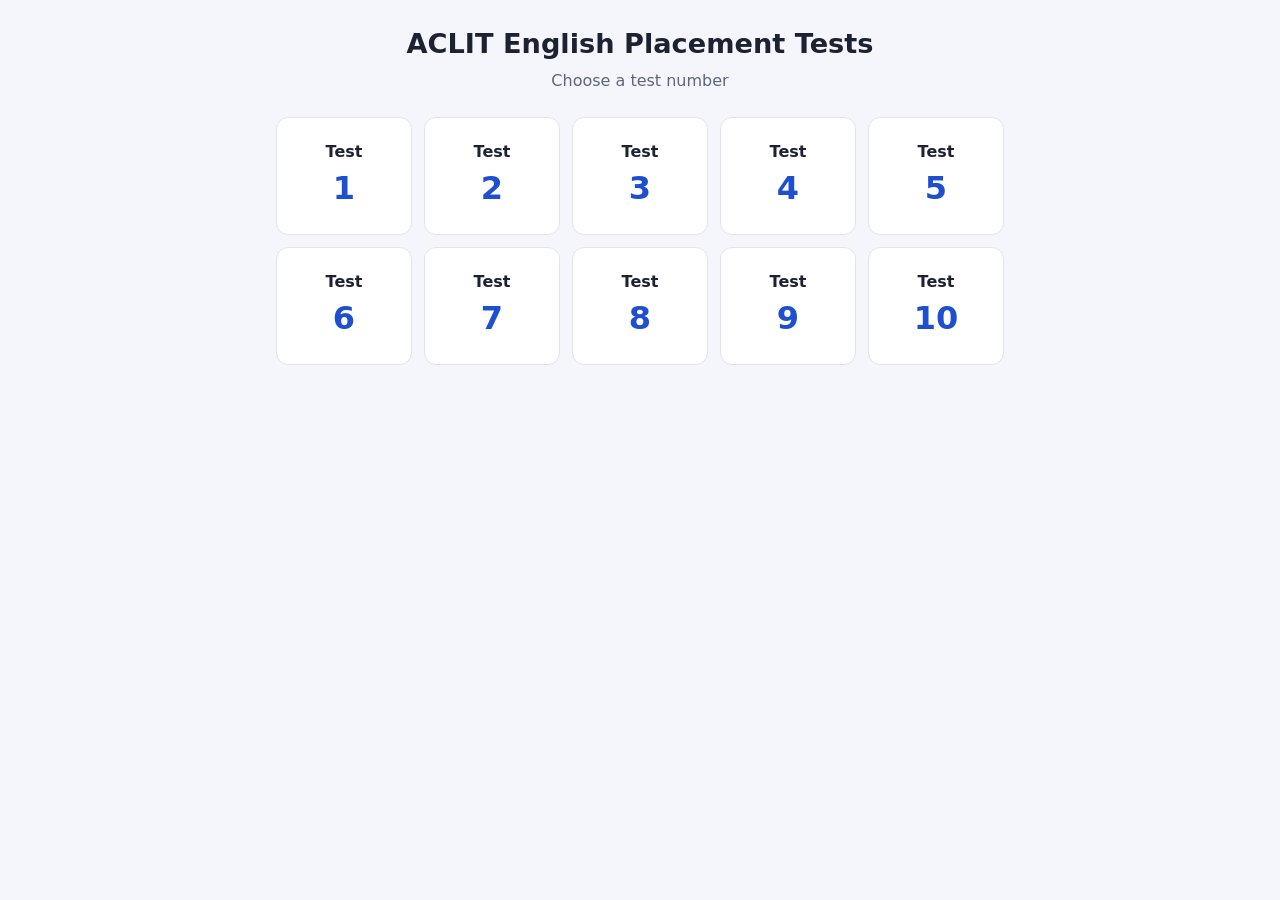
<file: index.html>
<!doctype html>
<html lang="en">
<head>
  <meta charset="utf-8">
  <meta name="viewport" content="width=device-width, initial-scale=1">
  <title>ACLIT Placement Tests</title>
  <link rel="stylesheet" href="assets/style.css">
</head>
<body>
<main>
  <header>
    <h1>ACLIT English Placement Tests</h1>
    <p>Choose a test number</p>
  </header>
  <nav class="links">
    <a href="1/">Test<span>1</span></a>
    <a href="2/">Test<span>2</span></a>
    <a href="3/">Test<span>3</span></a>
    <a href="4/">Test<span>4</span></a>
    <a href="5/">Test<span>5</span></a>
    <a href="6/">Test<span>6</span></a>
    <a href="7/">Test<span>7</span></a>
    <a href="8/">Test<span>8</span></a>
    <a href="9/">Test<span>9</span></a>
    <a href="10/">Test<span>10</span></a>
  </nav>
</main>
</body>
</html>
</file>
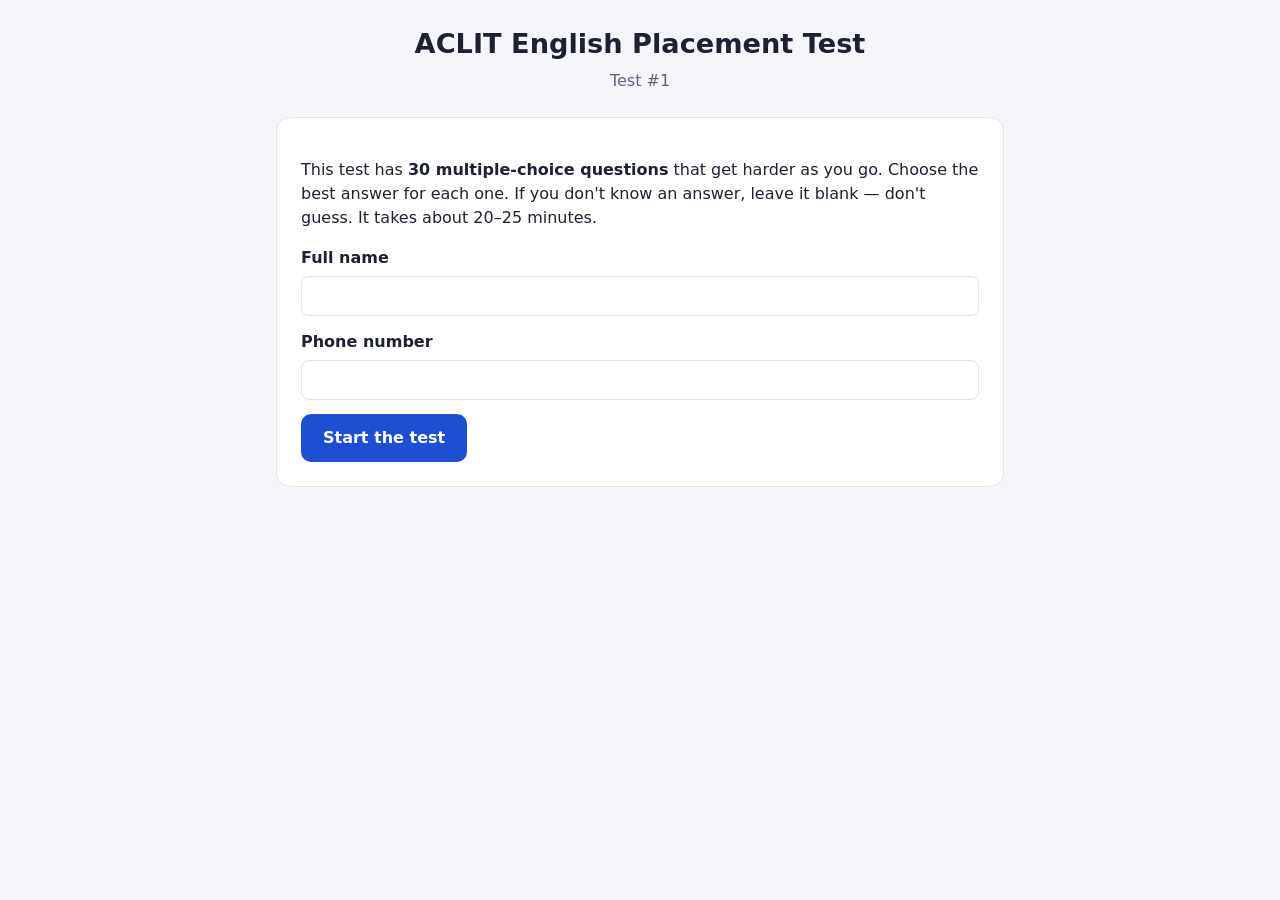
<file: 1/index.html>
<!doctype html>
<html lang="en">
<head>
  <meta charset="utf-8">
  <meta name="viewport" content="width=device-width, initial-scale=1">
  <title>ACLIT Placement Test 1</title>
  <link rel="stylesheet" href="../assets/style.css">
</head>
<body>
<main>
  <header>
    <h1>ACLIT English Placement Test</h1>
    <p>Test #<span id="test-no">1</span></p>
  </header>

  <section id="intro" class="card">
    <p>This test has <strong><span id="q-total"></span> multiple-choice questions</strong> that get harder as you go.
      Choose the best answer for each one. If you don't know an answer, leave it blank — don't guess.
      It takes about 20–25 minutes.</p>
    <form id="start-form">
      <label class="field">Full name
        <input id="student-name" required autocomplete="name">
      </label>
      <label class="field">Phone number
        <input id="student-phone" type="tel" autocomplete="tel">
      </label>
      <button type="submit">Start the test</button>
    </form>
  </section>

  <form id="quiz" hidden>
    <div class="progress">
      Answered <span id="answered">0</span> / 30
      <div class="track"><div id="bar"></div></div>
    </div>
    <div id="questions"></div>
    <button type="submit">Submit answers</button>
  </form>

  <section id="result" class="card result" hidden>
    <p>Your level</p>
    <p class="result-level" id="r-level"></p>
    <p id="r-level-name"></p>
    <dl>
      <dt>Name</dt><dd id="r-name"></dd>
      <dt>Score</dt><dd id="r-score"></dd>
      <dt>Test</dt><dd>#<span id="r-test"></span></dd>
      <dt>Date</dt><dd id="r-date"></dd>
    </dl>
    <p>Please send this result to ACLIT so we can place you in the right class.</p>
    <div class="actions">
      <a id="whatsapp" class="btn" target="_blank" rel="noopener">Send on WhatsApp</a>
      <button id="print" type="button" class="btn secondary">Print / Save PDF</button>
    </div>
  </section>
</main>
<script>window.TEST_NUMBER = 1;</script>
<script src="../assets/questions.js"></script>
<script src="../assets/test.js"></script>
</body>
</html>
</file>
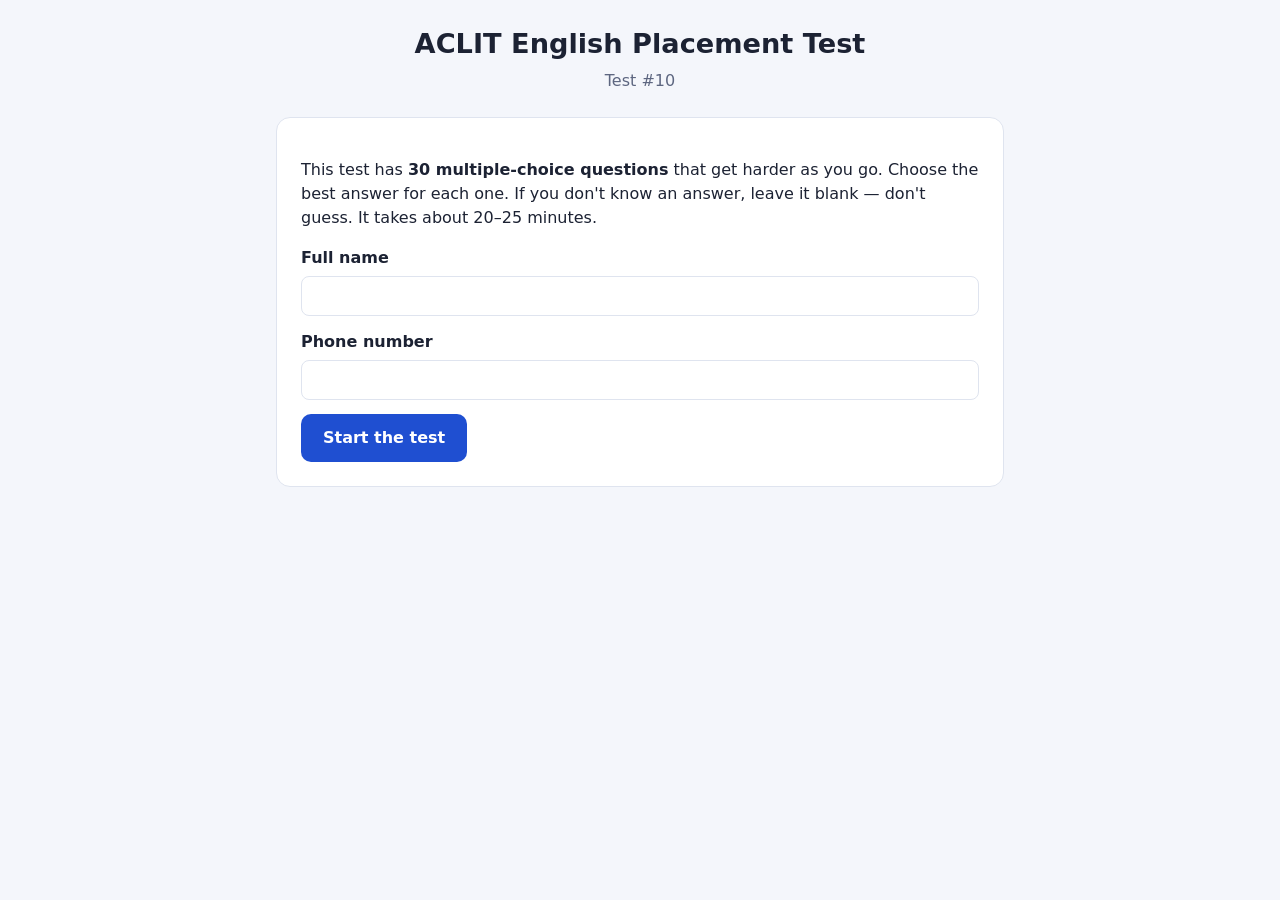
<file: 10/index.html>
<!doctype html>
<html lang="en">
<head>
  <meta charset="utf-8">
  <meta name="viewport" content="width=device-width, initial-scale=1">
  <title>ACLIT Placement Test 10</title>
  <link rel="stylesheet" href="../assets/style.css">
</head>
<body>
<main>
  <header>
    <h1>ACLIT English Placement Test</h1>
    <p>Test #<span id="test-no">10</span></p>
  </header>

  <section id="intro" class="card">
    <p>This test has <strong><span id="q-total"></span> multiple-choice questions</strong> that get harder as you go.
      Choose the best answer for each one. If you don't know an answer, leave it blank — don't guess.
      It takes about 20–25 minutes.</p>
    <form id="start-form">
      <label class="field">Full name
        <input id="student-name" required autocomplete="name">
      </label>
      <label class="field">Phone number
        <input id="student-phone" type="tel" autocomplete="tel">
      </label>
      <button type="submit">Start the test</button>
    </form>
  </section>

  <form id="quiz" hidden>
    <div class="progress">
      Answered <span id="answered">0</span> / 30
      <div class="track"><div id="bar"></div></div>
    </div>
    <div id="questions"></div>
    <button type="submit">Submit answers</button>
  </form>

  <section id="result" class="card result" hidden>
    <p>Your level</p>
    <p class="result-level" id="r-level"></p>
    <p id="r-level-name"></p>
    <dl>
      <dt>Name</dt><dd id="r-name"></dd>
      <dt>Score</dt><dd id="r-score"></dd>
      <dt>Test</dt><dd>#<span id="r-test"></span></dd>
      <dt>Date</dt><dd id="r-date"></dd>
    </dl>
    <p>Please send this result to ACLIT so we can place you in the right class.</p>
    <div class="actions">
      <a id="whatsapp" class="btn" target="_blank" rel="noopener">Send on WhatsApp</a>
      <button id="print" type="button" class="btn secondary">Print / Save PDF</button>
    </div>
  </section>
</main>
<script>window.TEST_NUMBER = 10;</script>
<script src="../assets/questions.js"></script>
<script src="../assets/test.js"></script>
</body>
</html>
</file>
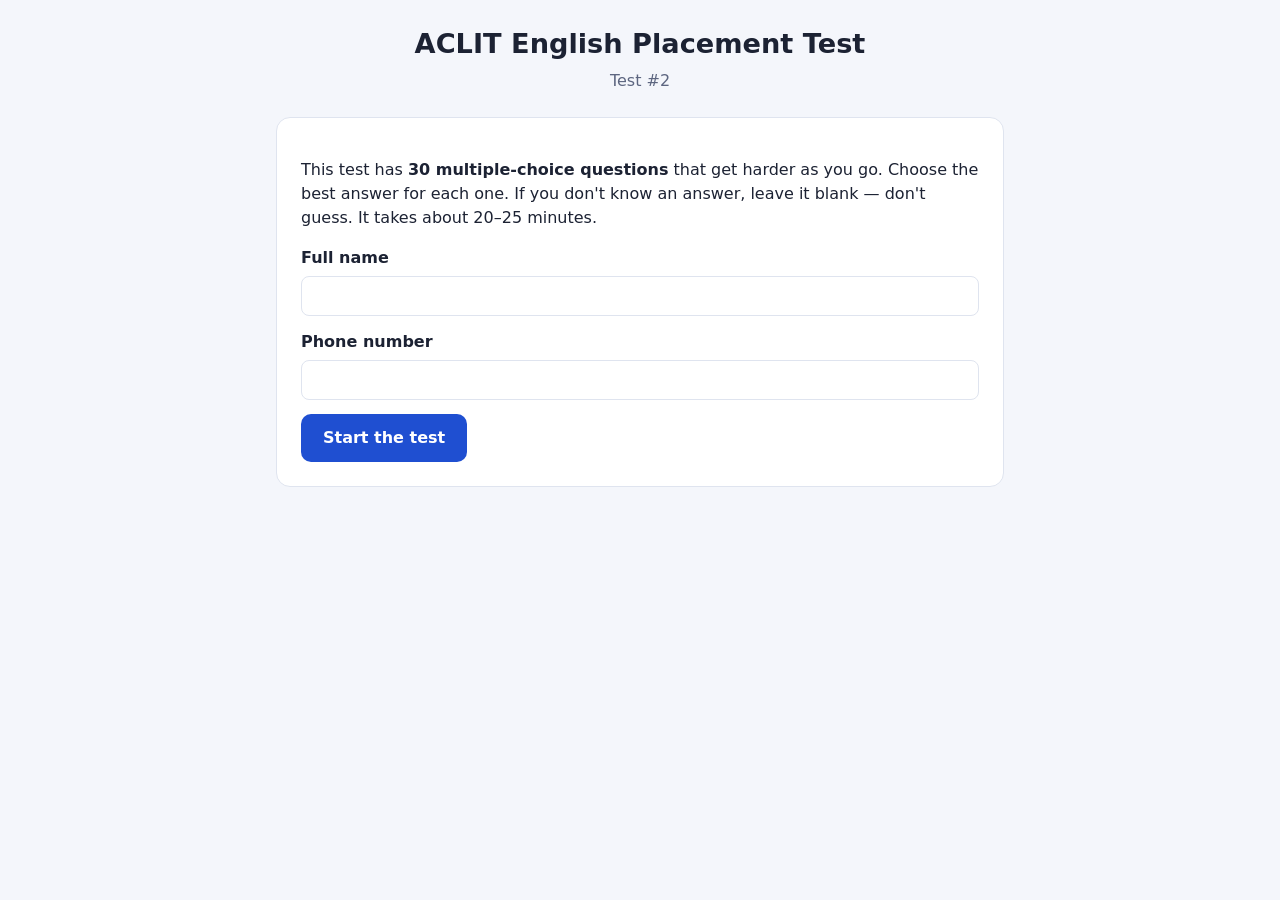
<file: 2/index.html>
<!doctype html>
<html lang="en">
<head>
  <meta charset="utf-8">
  <meta name="viewport" content="width=device-width, initial-scale=1">
  <title>ACLIT Placement Test 2</title>
  <link rel="stylesheet" href="../assets/style.css">
</head>
<body>
<main>
  <header>
    <h1>ACLIT English Placement Test</h1>
    <p>Test #<span id="test-no">2</span></p>
  </header>

  <section id="intro" class="card">
    <p>This test has <strong><span id="q-total"></span> multiple-choice questions</strong> that get harder as you go.
      Choose the best answer for each one. If you don't know an answer, leave it blank — don't guess.
      It takes about 20–25 minutes.</p>
    <form id="start-form">
      <label class="field">Full name
        <input id="student-name" required autocomplete="name">
      </label>
      <label class="field">Phone number
        <input id="student-phone" type="tel" autocomplete="tel">
      </label>
      <button type="submit">Start the test</button>
    </form>
  </section>

  <form id="quiz" hidden>
    <div class="progress">
      Answered <span id="answered">0</span> / 30
      <div class="track"><div id="bar"></div></div>
    </div>
    <div id="questions"></div>
    <button type="submit">Submit answers</button>
  </form>

  <section id="result" class="card result" hidden>
    <p>Your level</p>
    <p class="result-level" id="r-level"></p>
    <p id="r-level-name"></p>
    <dl>
      <dt>Name</dt><dd id="r-name"></dd>
      <dt>Score</dt><dd id="r-score"></dd>
      <dt>Test</dt><dd>#<span id="r-test"></span></dd>
      <dt>Date</dt><dd id="r-date"></dd>
    </dl>
    <p>Please send this result to ACLIT so we can place you in the right class.</p>
    <div class="actions">
      <a id="whatsapp" class="btn" target="_blank" rel="noopener">Send on WhatsApp</a>
      <button id="print" type="button" class="btn secondary">Print / Save PDF</button>
    </div>
  </section>
</main>
<script>window.TEST_NUMBER = 2;</script>
<script src="../assets/questions.js"></script>
<script src="../assets/test.js"></script>
</body>
</html>
</file>
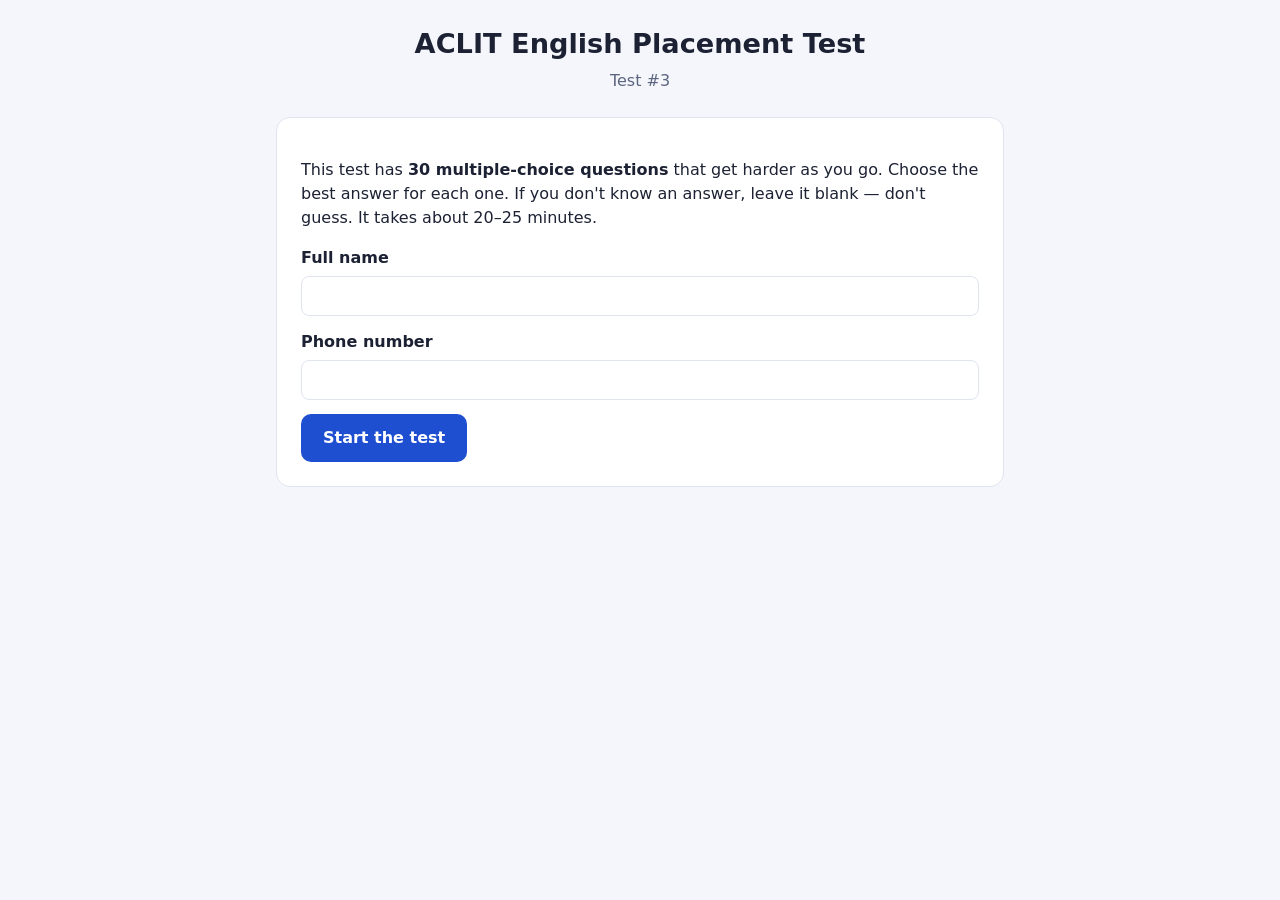
<file: 3/index.html>
<!doctype html>
<html lang="en">
<head>
  <meta charset="utf-8">
  <meta name="viewport" content="width=device-width, initial-scale=1">
  <title>ACLIT Placement Test 3</title>
  <link rel="stylesheet" href="../assets/style.css">
</head>
<body>
<main>
  <header>
    <h1>ACLIT English Placement Test</h1>
    <p>Test #<span id="test-no">3</span></p>
  </header>

  <section id="intro" class="card">
    <p>This test has <strong><span id="q-total"></span> multiple-choice questions</strong> that get harder as you go.
      Choose the best answer for each one. If you don't know an answer, leave it blank — don't guess.
      It takes about 20–25 minutes.</p>
    <form id="start-form">
      <label class="field">Full name
        <input id="student-name" required autocomplete="name">
      </label>
      <label class="field">Phone number
        <input id="student-phone" type="tel" autocomplete="tel">
      </label>
      <button type="submit">Start the test</button>
    </form>
  </section>

  <form id="quiz" hidden>
    <div class="progress">
      Answered <span id="answered">0</span> / 30
      <div class="track"><div id="bar"></div></div>
    </div>
    <div id="questions"></div>
    <button type="submit">Submit answers</button>
  </form>

  <section id="result" class="card result" hidden>
    <p>Your level</p>
    <p class="result-level" id="r-level"></p>
    <p id="r-level-name"></p>
    <dl>
      <dt>Name</dt><dd id="r-name"></dd>
      <dt>Score</dt><dd id="r-score"></dd>
      <dt>Test</dt><dd>#<span id="r-test"></span></dd>
      <dt>Date</dt><dd id="r-date"></dd>
    </dl>
    <p>Please send this result to ACLIT so we can place you in the right class.</p>
    <div class="actions">
      <a id="whatsapp" class="btn" target="_blank" rel="noopener">Send on WhatsApp</a>
      <button id="print" type="button" class="btn secondary">Print / Save PDF</button>
    </div>
  </section>
</main>
<script>window.TEST_NUMBER = 3;</script>
<script src="../assets/questions.js"></script>
<script src="../assets/test.js"></script>
</body>
</html>
</file>
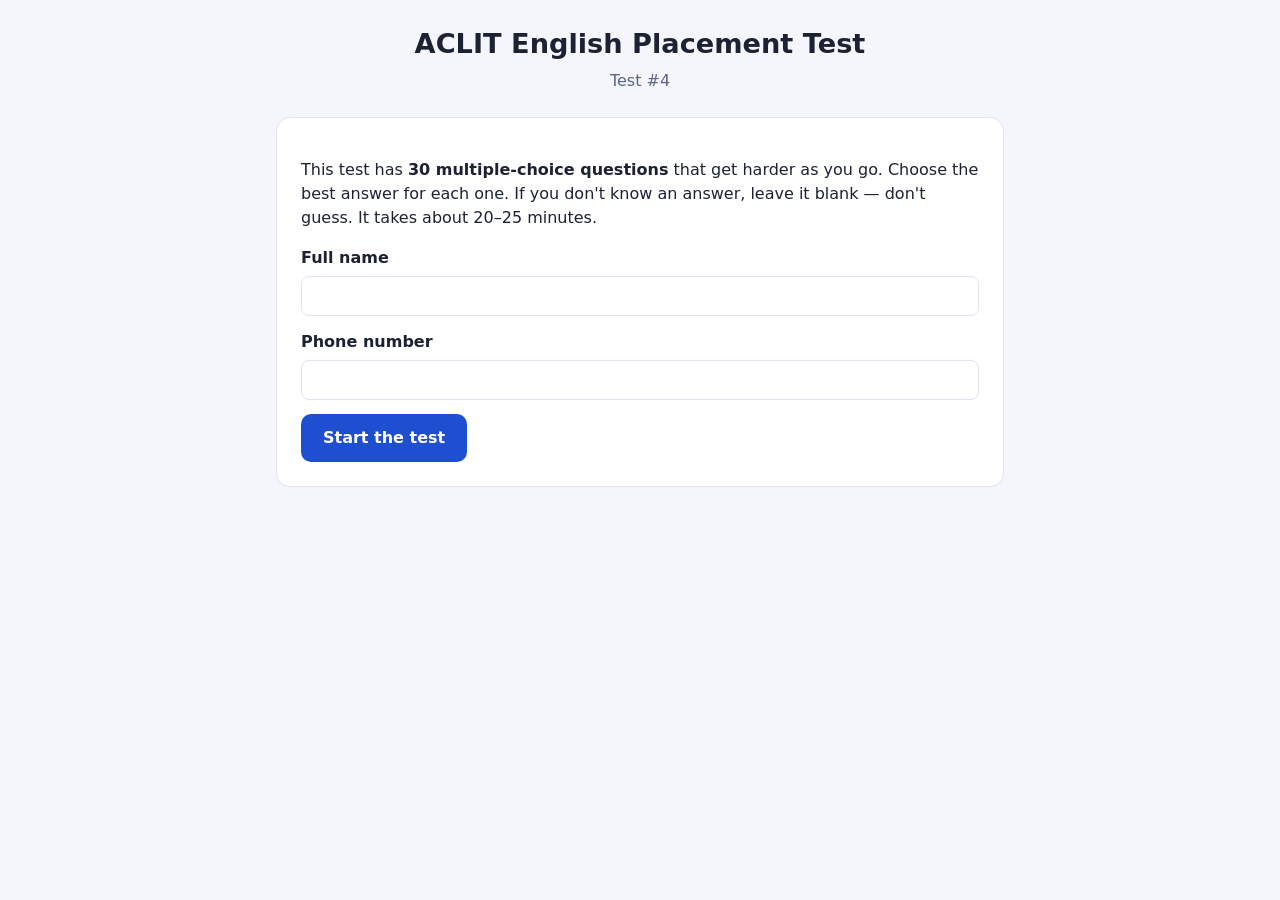
<file: 4/index.html>
<!doctype html>
<html lang="en">
<head>
  <meta charset="utf-8">
  <meta name="viewport" content="width=device-width, initial-scale=1">
  <title>ACLIT Placement Test 4</title>
  <link rel="stylesheet" href="../assets/style.css">
</head>
<body>
<main>
  <header>
    <h1>ACLIT English Placement Test</h1>
    <p>Test #<span id="test-no">4</span></p>
  </header>

  <section id="intro" class="card">
    <p>This test has <strong><span id="q-total"></span> multiple-choice questions</strong> that get harder as you go.
      Choose the best answer for each one. If you don't know an answer, leave it blank — don't guess.
      It takes about 20–25 minutes.</p>
    <form id="start-form">
      <label class="field">Full name
        <input id="student-name" required autocomplete="name">
      </label>
      <label class="field">Phone number
        <input id="student-phone" type="tel" autocomplete="tel">
      </label>
      <button type="submit">Start the test</button>
    </form>
  </section>

  <form id="quiz" hidden>
    <div class="progress">
      Answered <span id="answered">0</span> / 30
      <div class="track"><div id="bar"></div></div>
    </div>
    <div id="questions"></div>
    <button type="submit">Submit answers</button>
  </form>

  <section id="result" class="card result" hidden>
    <p>Your level</p>
    <p class="result-level" id="r-level"></p>
    <p id="r-level-name"></p>
    <dl>
      <dt>Name</dt><dd id="r-name"></dd>
      <dt>Score</dt><dd id="r-score"></dd>
      <dt>Test</dt><dd>#<span id="r-test"></span></dd>
      <dt>Date</dt><dd id="r-date"></dd>
    </dl>
    <p>Please send this result to ACLIT so we can place you in the right class.</p>
    <div class="actions">
      <a id="whatsapp" class="btn" target="_blank" rel="noopener">Send on WhatsApp</a>
      <button id="print" type="button" class="btn secondary">Print / Save PDF</button>
    </div>
  </section>
</main>
<script>window.TEST_NUMBER = 4;</script>
<script src="../assets/questions.js"></script>
<script src="../assets/test.js"></script>
</body>
</html>
</file>
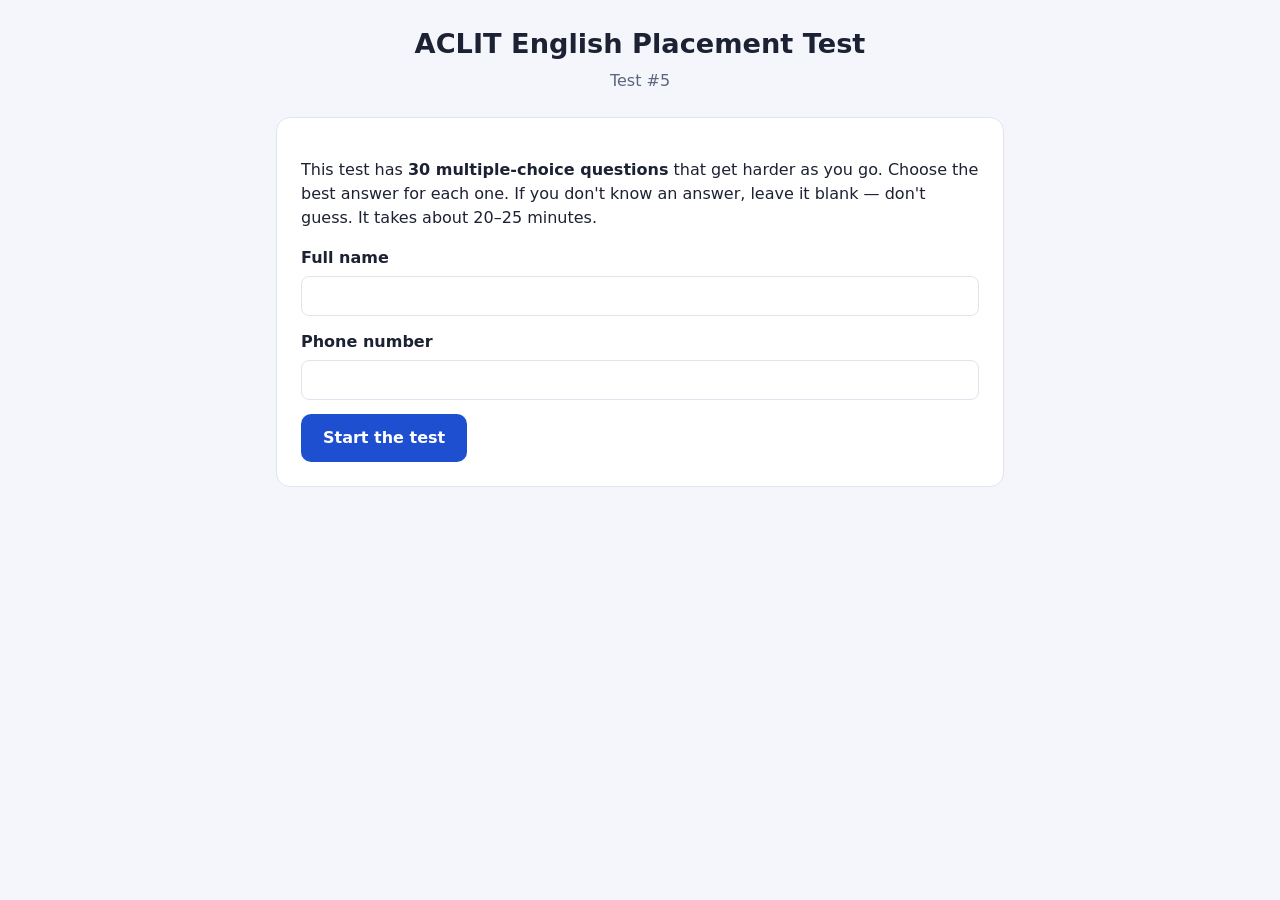
<file: 5/index.html>
<!doctype html>
<html lang="en">
<head>
  <meta charset="utf-8">
  <meta name="viewport" content="width=device-width, initial-scale=1">
  <title>ACLIT Placement Test 5</title>
  <link rel="stylesheet" href="../assets/style.css">
</head>
<body>
<main>
  <header>
    <h1>ACLIT English Placement Test</h1>
    <p>Test #<span id="test-no">5</span></p>
  </header>

  <section id="intro" class="card">
    <p>This test has <strong><span id="q-total"></span> multiple-choice questions</strong> that get harder as you go.
      Choose the best answer for each one. If you don't know an answer, leave it blank — don't guess.
      It takes about 20–25 minutes.</p>
    <form id="start-form">
      <label class="field">Full name
        <input id="student-name" required autocomplete="name">
      </label>
      <label class="field">Phone number
        <input id="student-phone" type="tel" autocomplete="tel">
      </label>
      <button type="submit">Start the test</button>
    </form>
  </section>

  <form id="quiz" hidden>
    <div class="progress">
      Answered <span id="answered">0</span> / 30
      <div class="track"><div id="bar"></div></div>
    </div>
    <div id="questions"></div>
    <button type="submit">Submit answers</button>
  </form>

  <section id="result" class="card result" hidden>
    <p>Your level</p>
    <p class="result-level" id="r-level"></p>
    <p id="r-level-name"></p>
    <dl>
      <dt>Name</dt><dd id="r-name"></dd>
      <dt>Score</dt><dd id="r-score"></dd>
      <dt>Test</dt><dd>#<span id="r-test"></span></dd>
      <dt>Date</dt><dd id="r-date"></dd>
    </dl>
    <p>Please send this result to ACLIT so we can place you in the right class.</p>
    <div class="actions">
      <a id="whatsapp" class="btn" target="_blank" rel="noopener">Send on WhatsApp</a>
      <button id="print" type="button" class="btn secondary">Print / Save PDF</button>
    </div>
  </section>
</main>
<script>window.TEST_NUMBER = 5;</script>
<script src="../assets/questions.js"></script>
<script src="../assets/test.js"></script>
</body>
</html>
</file>
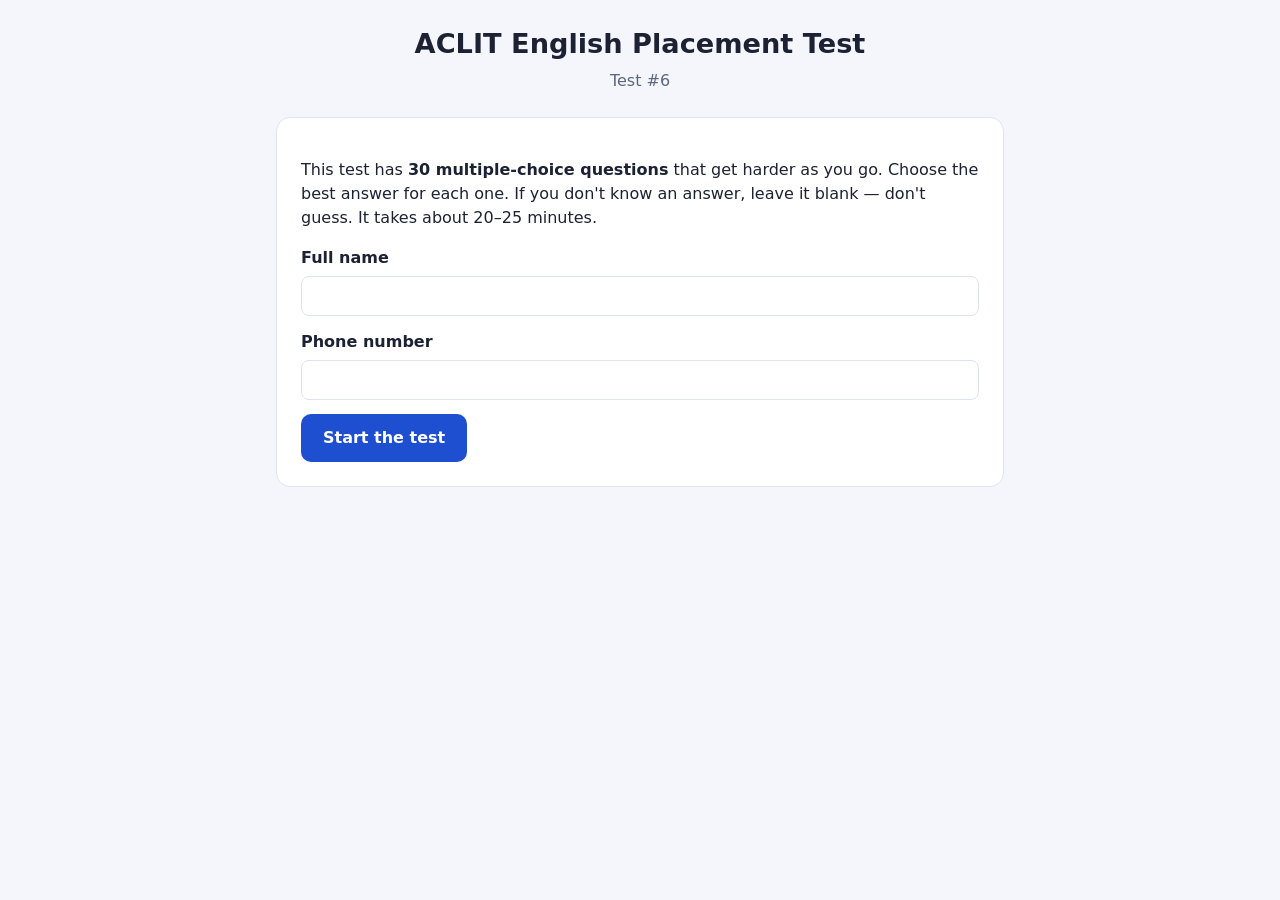
<file: 6/index.html>
<!doctype html>
<html lang="en">
<head>
  <meta charset="utf-8">
  <meta name="viewport" content="width=device-width, initial-scale=1">
  <title>ACLIT Placement Test 6</title>
  <link rel="stylesheet" href="../assets/style.css">
</head>
<body>
<main>
  <header>
    <h1>ACLIT English Placement Test</h1>
    <p>Test #<span id="test-no">6</span></p>
  </header>

  <section id="intro" class="card">
    <p>This test has <strong><span id="q-total"></span> multiple-choice questions</strong> that get harder as you go.
      Choose the best answer for each one. If you don't know an answer, leave it blank — don't guess.
      It takes about 20–25 minutes.</p>
    <form id="start-form">
      <label class="field">Full name
        <input id="student-name" required autocomplete="name">
      </label>
      <label class="field">Phone number
        <input id="student-phone" type="tel" autocomplete="tel">
      </label>
      <button type="submit">Start the test</button>
    </form>
  </section>

  <form id="quiz" hidden>
    <div class="progress">
      Answered <span id="answered">0</span> / 30
      <div class="track"><div id="bar"></div></div>
    </div>
    <div id="questions"></div>
    <button type="submit">Submit answers</button>
  </form>

  <section id="result" class="card result" hidden>
    <p>Your level</p>
    <p class="result-level" id="r-level"></p>
    <p id="r-level-name"></p>
    <dl>
      <dt>Name</dt><dd id="r-name"></dd>
      <dt>Score</dt><dd id="r-score"></dd>
      <dt>Test</dt><dd>#<span id="r-test"></span></dd>
      <dt>Date</dt><dd id="r-date"></dd>
    </dl>
    <p>Please send this result to ACLIT so we can place you in the right class.</p>
    <div class="actions">
      <a id="whatsapp" class="btn" target="_blank" rel="noopener">Send on WhatsApp</a>
      <button id="print" type="button" class="btn secondary">Print / Save PDF</button>
    </div>
  </section>
</main>
<script>window.TEST_NUMBER = 6;</script>
<script src="../assets/questions.js"></script>
<script src="../assets/test.js"></script>
</body>
</html>
</file>
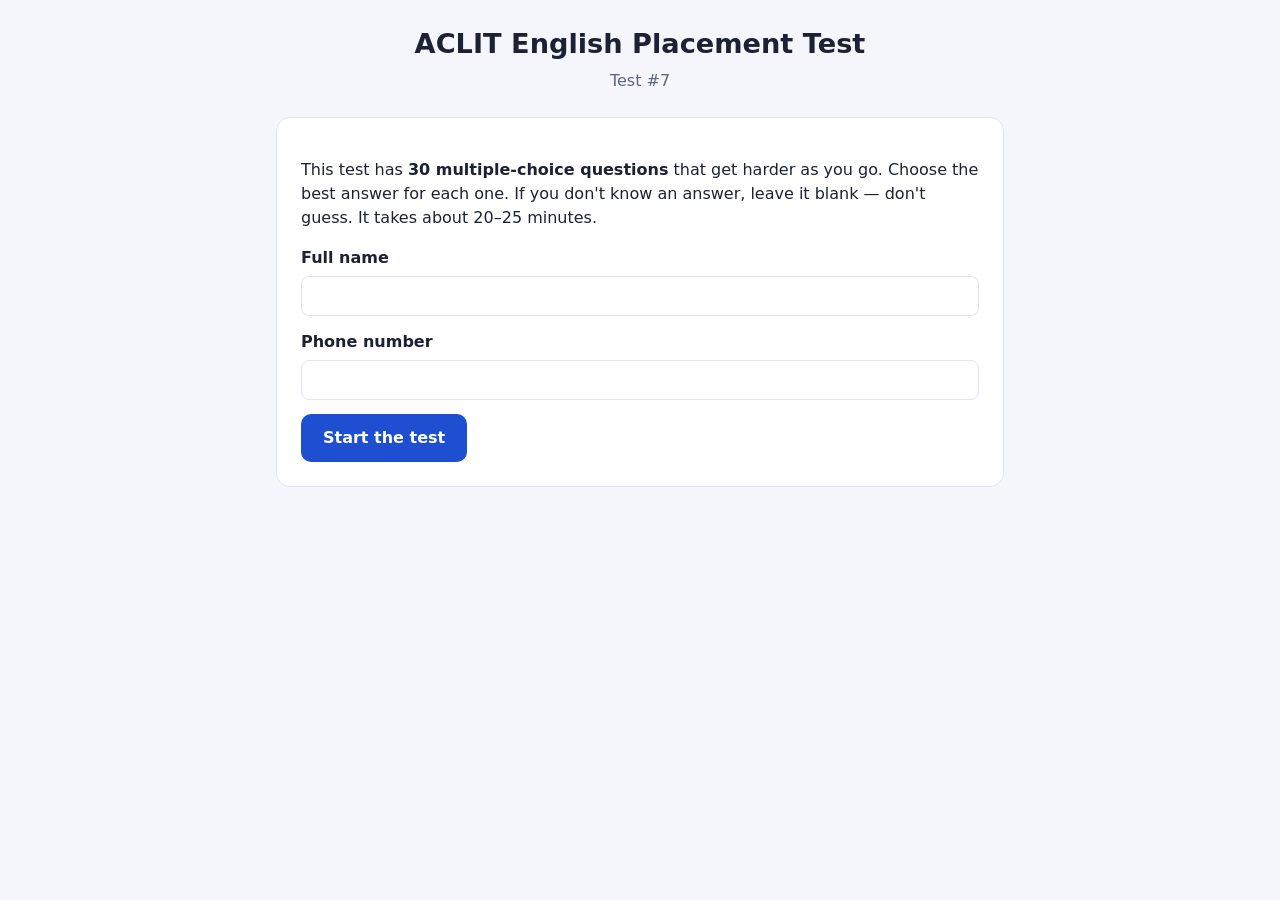
<file: 7/index.html>
<!doctype html>
<html lang="en">
<head>
  <meta charset="utf-8">
  <meta name="viewport" content="width=device-width, initial-scale=1">
  <title>ACLIT Placement Test 7</title>
  <link rel="stylesheet" href="../assets/style.css">
</head>
<body>
<main>
  <header>
    <h1>ACLIT English Placement Test</h1>
    <p>Test #<span id="test-no">7</span></p>
  </header>

  <section id="intro" class="card">
    <p>This test has <strong><span id="q-total"></span> multiple-choice questions</strong> that get harder as you go.
      Choose the best answer for each one. If you don't know an answer, leave it blank — don't guess.
      It takes about 20–25 minutes.</p>
    <form id="start-form">
      <label class="field">Full name
        <input id="student-name" required autocomplete="name">
      </label>
      <label class="field">Phone number
        <input id="student-phone" type="tel" autocomplete="tel">
      </label>
      <button type="submit">Start the test</button>
    </form>
  </section>

  <form id="quiz" hidden>
    <div class="progress">
      Answered <span id="answered">0</span> / 30
      <div class="track"><div id="bar"></div></div>
    </div>
    <div id="questions"></div>
    <button type="submit">Submit answers</button>
  </form>

  <section id="result" class="card result" hidden>
    <p>Your level</p>
    <p class="result-level" id="r-level"></p>
    <p id="r-level-name"></p>
    <dl>
      <dt>Name</dt><dd id="r-name"></dd>
      <dt>Score</dt><dd id="r-score"></dd>
      <dt>Test</dt><dd>#<span id="r-test"></span></dd>
      <dt>Date</dt><dd id="r-date"></dd>
    </dl>
    <p>Please send this result to ACLIT so we can place you in the right class.</p>
    <div class="actions">
      <a id="whatsapp" class="btn" target="_blank" rel="noopener">Send on WhatsApp</a>
      <button id="print" type="button" class="btn secondary">Print / Save PDF</button>
    </div>
  </section>
</main>
<script>window.TEST_NUMBER = 7;</script>
<script src="../assets/questions.js"></script>
<script src="../assets/test.js"></script>
</body>
</html>
</file>
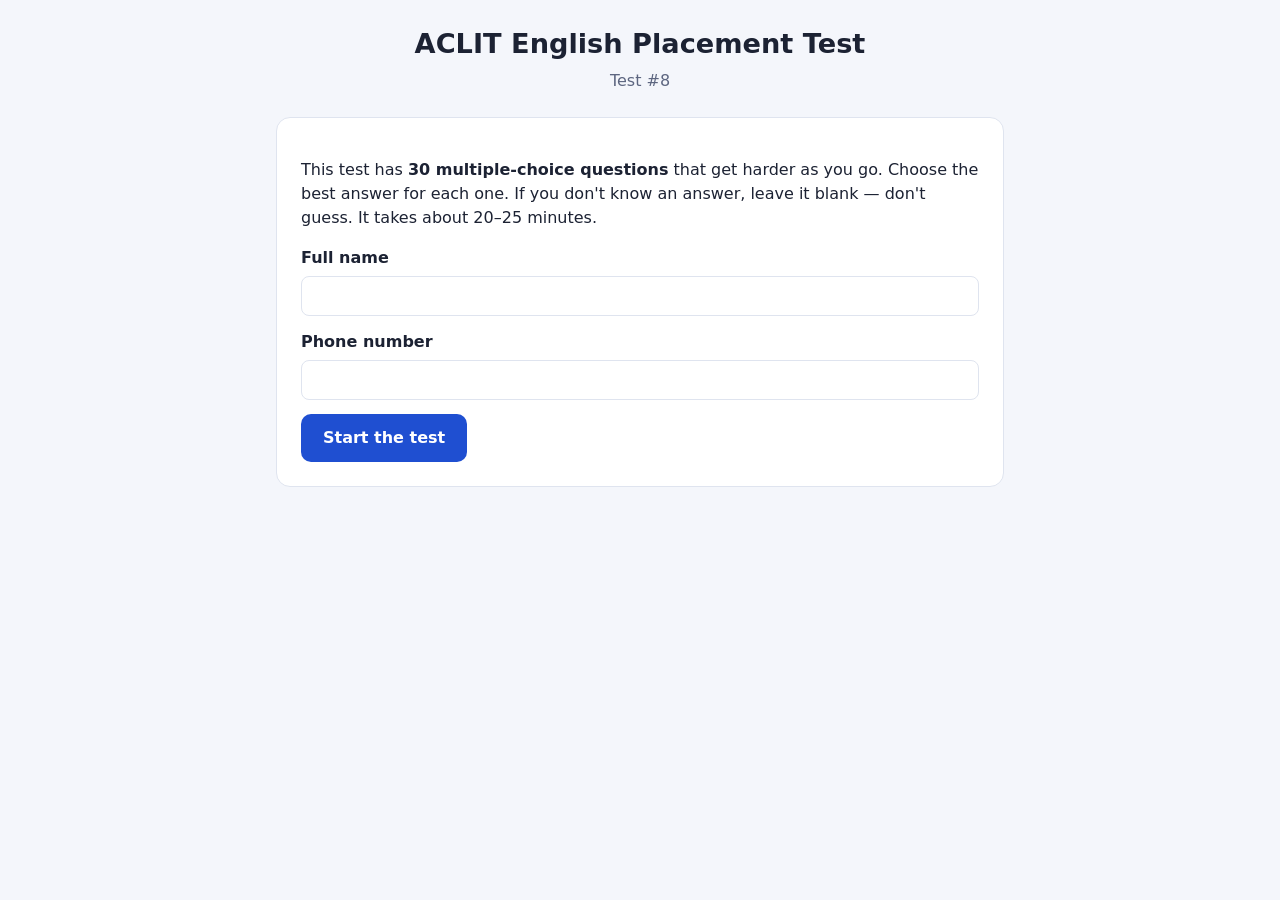
<file: 8/index.html>
<!doctype html>
<html lang="en">
<head>
  <meta charset="utf-8">
  <meta name="viewport" content="width=device-width, initial-scale=1">
  <title>ACLIT Placement Test 8</title>
  <link rel="stylesheet" href="../assets/style.css">
</head>
<body>
<main>
  <header>
    <h1>ACLIT English Placement Test</h1>
    <p>Test #<span id="test-no">8</span></p>
  </header>

  <section id="intro" class="card">
    <p>This test has <strong><span id="q-total"></span> multiple-choice questions</strong> that get harder as you go.
      Choose the best answer for each one. If you don't know an answer, leave it blank — don't guess.
      It takes about 20–25 minutes.</p>
    <form id="start-form">
      <label class="field">Full name
        <input id="student-name" required autocomplete="name">
      </label>
      <label class="field">Phone number
        <input id="student-phone" type="tel" autocomplete="tel">
      </label>
      <button type="submit">Start the test</button>
    </form>
  </section>

  <form id="quiz" hidden>
    <div class="progress">
      Answered <span id="answered">0</span> / 30
      <div class="track"><div id="bar"></div></div>
    </div>
    <div id="questions"></div>
    <button type="submit">Submit answers</button>
  </form>

  <section id="result" class="card result" hidden>
    <p>Your level</p>
    <p class="result-level" id="r-level"></p>
    <p id="r-level-name"></p>
    <dl>
      <dt>Name</dt><dd id="r-name"></dd>
      <dt>Score</dt><dd id="r-score"></dd>
      <dt>Test</dt><dd>#<span id="r-test"></span></dd>
      <dt>Date</dt><dd id="r-date"></dd>
    </dl>
    <p>Please send this result to ACLIT so we can place you in the right class.</p>
    <div class="actions">
      <a id="whatsapp" class="btn" target="_blank" rel="noopener">Send on WhatsApp</a>
      <button id="print" type="button" class="btn secondary">Print / Save PDF</button>
    </div>
  </section>
</main>
<script>window.TEST_NUMBER = 8;</script>
<script src="../assets/questions.js"></script>
<script src="../assets/test.js"></script>
</body>
</html>
</file>
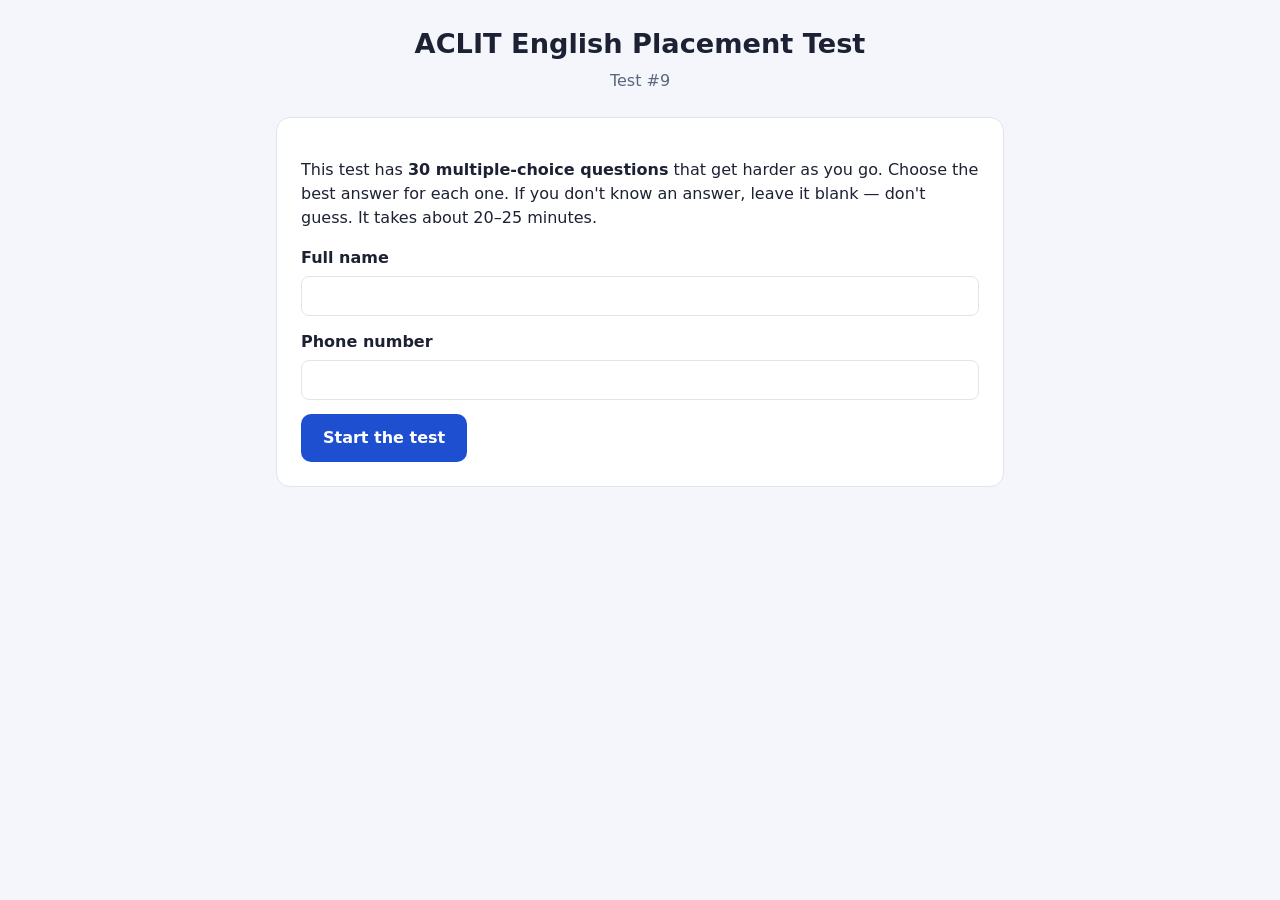
<file: 9/index.html>
<!doctype html>
<html lang="en">
<head>
  <meta charset="utf-8">
  <meta name="viewport" content="width=device-width, initial-scale=1">
  <title>ACLIT Placement Test 9</title>
  <link rel="stylesheet" href="../assets/style.css">
</head>
<body>
<main>
  <header>
    <h1>ACLIT English Placement Test</h1>
    <p>Test #<span id="test-no">9</span></p>
  </header>

  <section id="intro" class="card">
    <p>This test has <strong><span id="q-total"></span> multiple-choice questions</strong> that get harder as you go.
      Choose the best answer for each one. If you don't know an answer, leave it blank — don't guess.
      It takes about 20–25 minutes.</p>
    <form id="start-form">
      <label class="field">Full name
        <input id="student-name" required autocomplete="name">
      </label>
      <label class="field">Phone number
        <input id="student-phone" type="tel" autocomplete="tel">
      </label>
      <button type="submit">Start the test</button>
    </form>
  </section>

  <form id="quiz" hidden>
    <div class="progress">
      Answered <span id="answered">0</span> / 30
      <div class="track"><div id="bar"></div></div>
    </div>
    <div id="questions"></div>
    <button type="submit">Submit answers</button>
  </form>

  <section id="result" class="card result" hidden>
    <p>Your level</p>
    <p class="result-level" id="r-level"></p>
    <p id="r-level-name"></p>
    <dl>
      <dt>Name</dt><dd id="r-name"></dd>
      <dt>Score</dt><dd id="r-score"></dd>
      <dt>Test</dt><dd>#<span id="r-test"></span></dd>
      <dt>Date</dt><dd id="r-date"></dd>
    </dl>
    <p>Please send this result to ACLIT so we can place you in the right class.</p>
    <div class="actions">
      <a id="whatsapp" class="btn" target="_blank" rel="noopener">Send on WhatsApp</a>
      <button id="print" type="button" class="btn secondary">Print / Save PDF</button>
    </div>
  </section>
</main>
<script>window.TEST_NUMBER = 9;</script>
<script src="../assets/questions.js"></script>
<script src="../assets/test.js"></script>
</body>
</html>
</file>
<file: assets/style.css>
:root {
  --bg: #f4f6fb;
  --card: #ffffff;
  --text: #1c2233;
  --muted: #5d6680;
  --accent: #1f4fd1;
  --accent-soft: #e5ecff;
  --border: #dfe4ef;
}
* { box-sizing: border-box; }
body {
  margin: 0;
  font-family: system-ui, -apple-system, "Segoe UI", Roboto, sans-serif;
  background: var(--bg);
  color: var(--text);
  line-height: 1.5;
}
main { max-width: 760px; margin: 0 auto; padding: 24px 16px 64px; }
header { text-align: center; margin-bottom: 24px; }
header h1 { margin: 0 0 4px; font-size: 1.7rem; }
header p { margin: 0; color: var(--muted); }
.card {
  background: var(--card);
  border: 1px solid var(--border);
  border-radius: 14px;
  padding: 24px;
  margin-bottom: 16px;
}
label.field { display: block; font-weight: 600; margin-bottom: 14px; }
label.field input {
  display: block; width: 100%; margin-top: 6px; padding: 10px 12px;
  font-size: 1rem; border: 1px solid var(--border); border-radius: 8px;
}
button, .btn {
  display: inline-block; border: 0; border-radius: 10px; cursor: pointer;
  background: var(--accent); color: #fff; font: inherit; font-weight: 600;
  padding: 12px 22px; text-decoration: none; text-align: center;
}
.btn.secondary { background: var(--accent-soft); color: var(--accent); }
.question {
  background: var(--card); border: 1px solid var(--border); border-radius: 12px;
  padding: 16px 18px; margin: 0 0 12px;
}
.question legend { font-weight: 600; padding: 0; margin-bottom: 8px; float: left; width: 100%; }
.question .num {
  display: inline-block; min-width: 28px; margin-right: 8px; padding: 0 6px;
  border-radius: 6px; background: var(--accent-soft); color: var(--accent); text-align: center;
}
.question label {
  display: block; clear: both; padding: 8px 10px; border-radius: 8px; cursor: pointer;
}
.question label:hover { background: var(--bg); }
.progress {
  position: sticky; top: 0; z-index: 1; background: var(--bg);
  padding: 10px 0; margin-bottom: 8px; font-size: .9rem; color: var(--muted);
}
.progress .track { height: 6px; background: var(--border); border-radius: 3px; margin-top: 6px; }
.progress #bar { height: 100%; width: 0; background: var(--accent); border-radius: 3px; transition: width .2s; }
.result-level { font-size: 3rem; font-weight: 800; color: var(--accent); margin: 8px 0 0; }
.result dl { display: grid; grid-template-columns: auto 1fr; gap: 6px 16px; margin: 20px 0; }
.result dt { color: var(--muted); }
.result dd { margin: 0; font-weight: 600; }
.actions { display: flex; flex-wrap: wrap; gap: 10px; }
.links { display: grid; grid-template-columns: repeat(auto-fill, minmax(130px, 1fr)); gap: 12px; }
.links a {
  display: block; padding: 22px 10px; text-align: center; border-radius: 12px;
  background: var(--card); border: 1px solid var(--border); color: var(--text);
  text-decoration: none; font-weight: 700;
}
.links a span { display: block; font-size: 2rem; color: var(--accent); }
.links a:hover { border-color: var(--accent); }
@media print {
  body { background: #fff; }
  .actions { display: none; }
}
</file>
